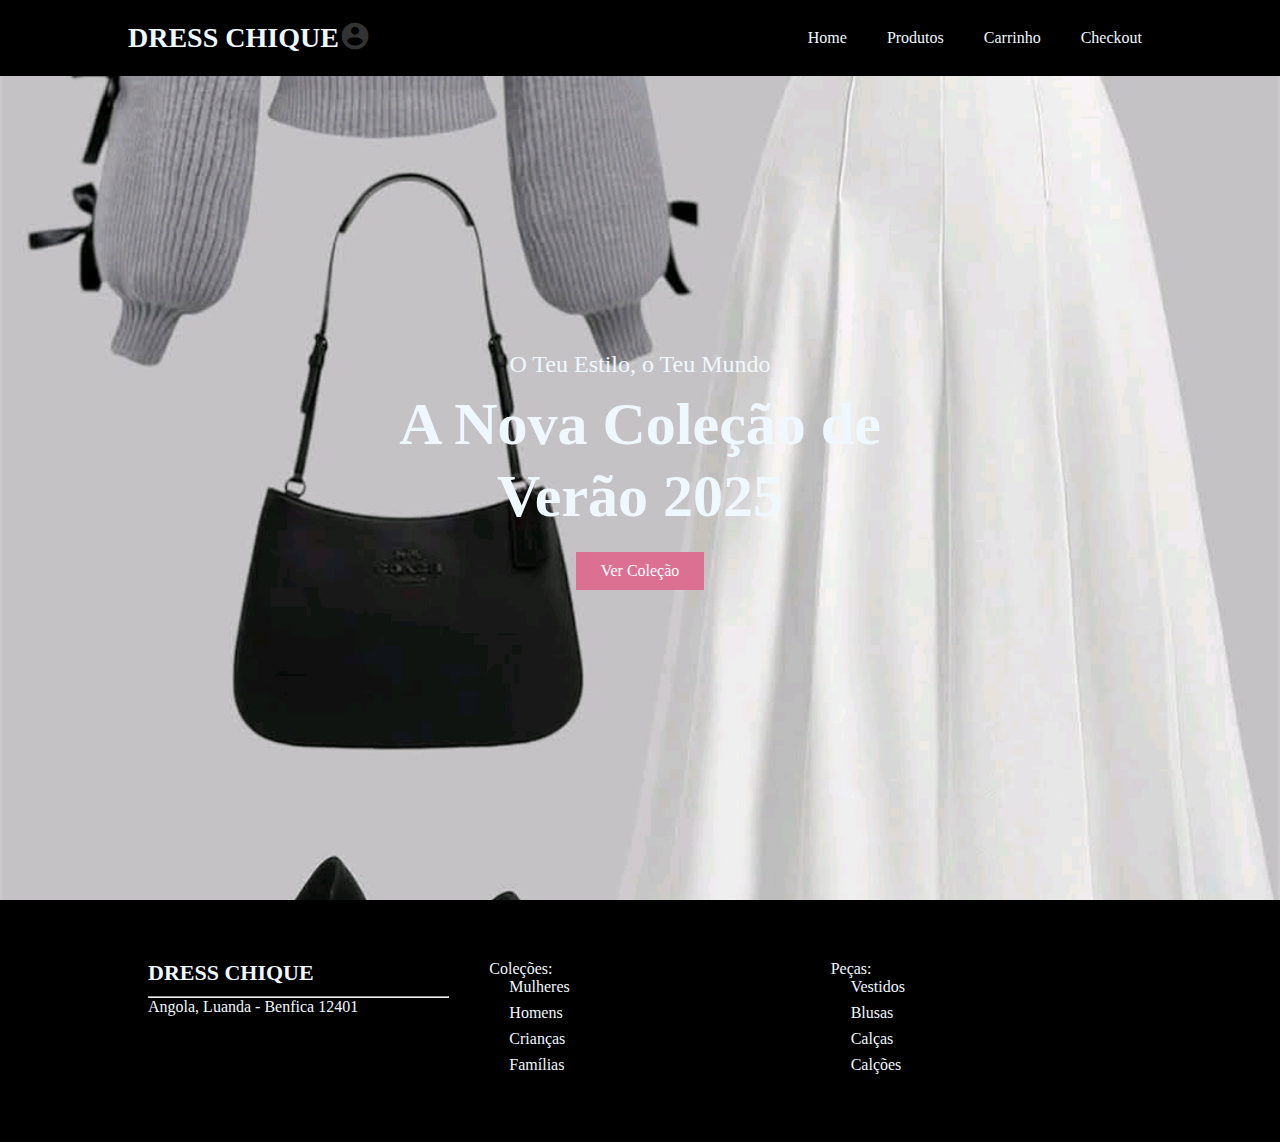
<file: index.html>
<!DOCTYPE html>
<html lang="pt-pt">
<head>
  <meta charset="UTF-8" />
  <meta name="viewport" content="width=device-width, initial-scale=1.0" />
  <title>DRESS CHIQUE - Moda Verão 2025</title>
  <link rel="stylesheet" href="css/style.css" />
  <!-- Importando ícones do Google -->
  <link href="https://fonts.googleapis.com/icon?family=Material+Icons" rel="stylesheet">
</head>
<body>

  <header>
    <div id="titulo" >
      <h1>DRESS CHIQUE</h1>
      <!-- Ícone de perfil -->
      <a href="perfil.html" title="Perfil do Usuário">
        <span class="material-icons" style="font-size:32px; color:#333; cursor:pointer;">
          account_circle
        </span>
      </a>
    </div>
    <nav>
      <ul class="navmenu">
        <li><a href="index.html">Home</a></li>
        <li><a href="produtos.html">Produtos</a></li>
        <li><a href="carrinho.html">Carrinho</a></li>
        <li><a href="checkout.html">Checkout</a></li>
      </ul>
    </nav>
  </header>

  <section class="main-home">
    <div class="main-text">
      <h3>O Teu Estilo, o Teu Mundo</h3>
      <h1>A Nova Coleção de <br />Verão 2025</h1>
      <a href="produtos.html" class="btn">Ver Coleção</a>
    </div>
  </section>

  <footer>
    <div class="footer-section">
      <h2>DRESS CHIQUE</h2>
      <hr />
      <p>Angola, Luanda - Benfica 12401</p>
    </div>
    <div class="footer-section">
      <p>Coleções:</p>
      <ul>
        <li>Mulheres</li>
        <li>Homens</li>
        <li>Crianças</li>
        <li>Famílias</li>
      </ul>
    </div>
    <div class="footer-section">
      <p>Peças:</p>
      <ul>
        <li>Vestidos</li>
        <li>Blusas</li>
        <li>Calças</li>
        <li>Calções</li>
      </ul>
    </div>
  </footer>

</body>
</html>
</file>
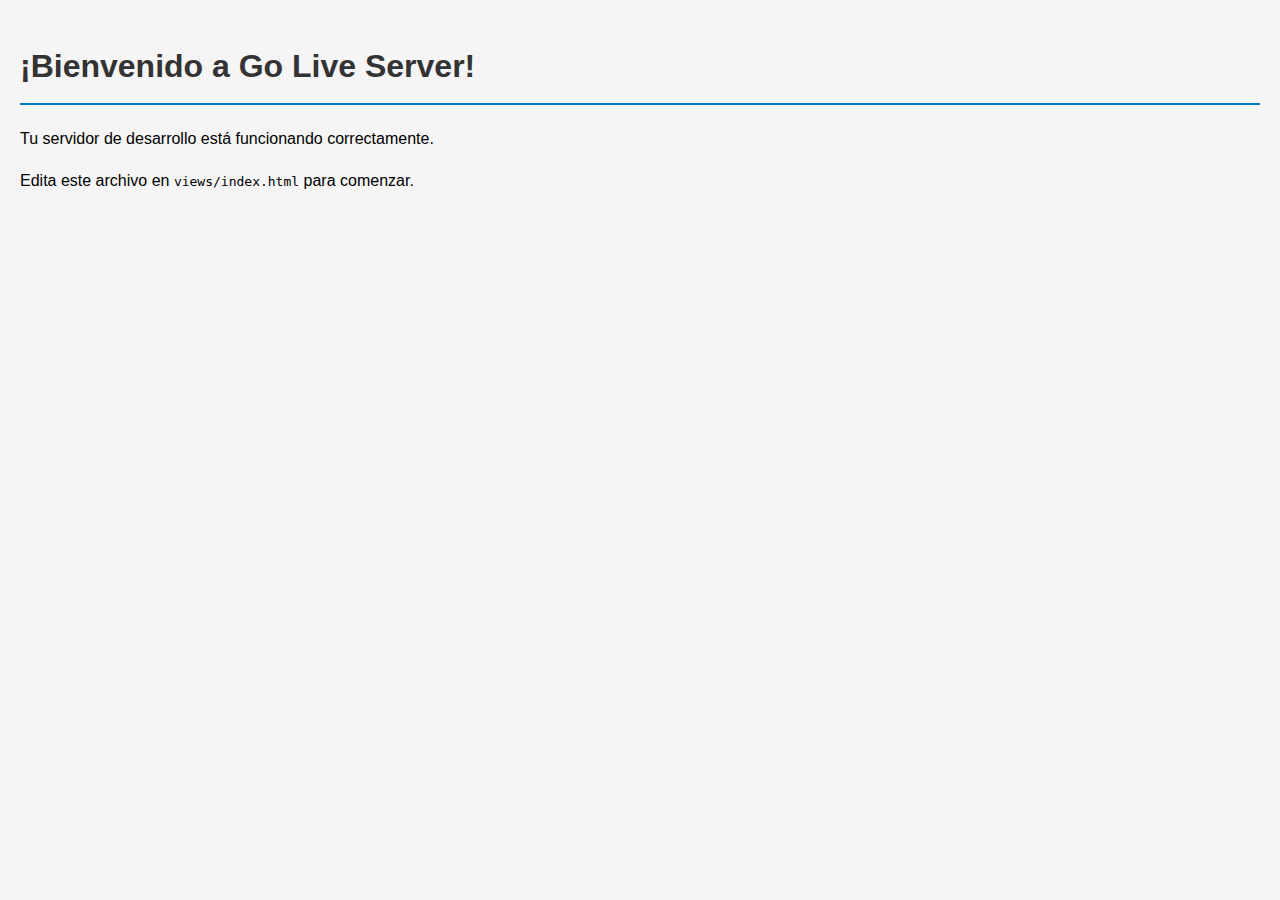
<file: views/index.html>
<!DOCTYPE html>
    <html lang="es">
    <head>
        <meta charset="UTF-8">
        <meta name="viewport" content="width=device-width, initial-scale=1.0">
        <title>Go Live Server - Proyecto</title>
        <link rel="stylesheet" href="/style/styles.css">
    </head>
    <body>
        <h1>¡Bienvenido a Go Live Server!</h1>
        <p>Tu servidor de desarrollo está funcionando correctamente.</p>
        <p>Edita este archivo en <code>views/index.html</code> para comenzar.</p>
        
    </body>
    </html>
</file>
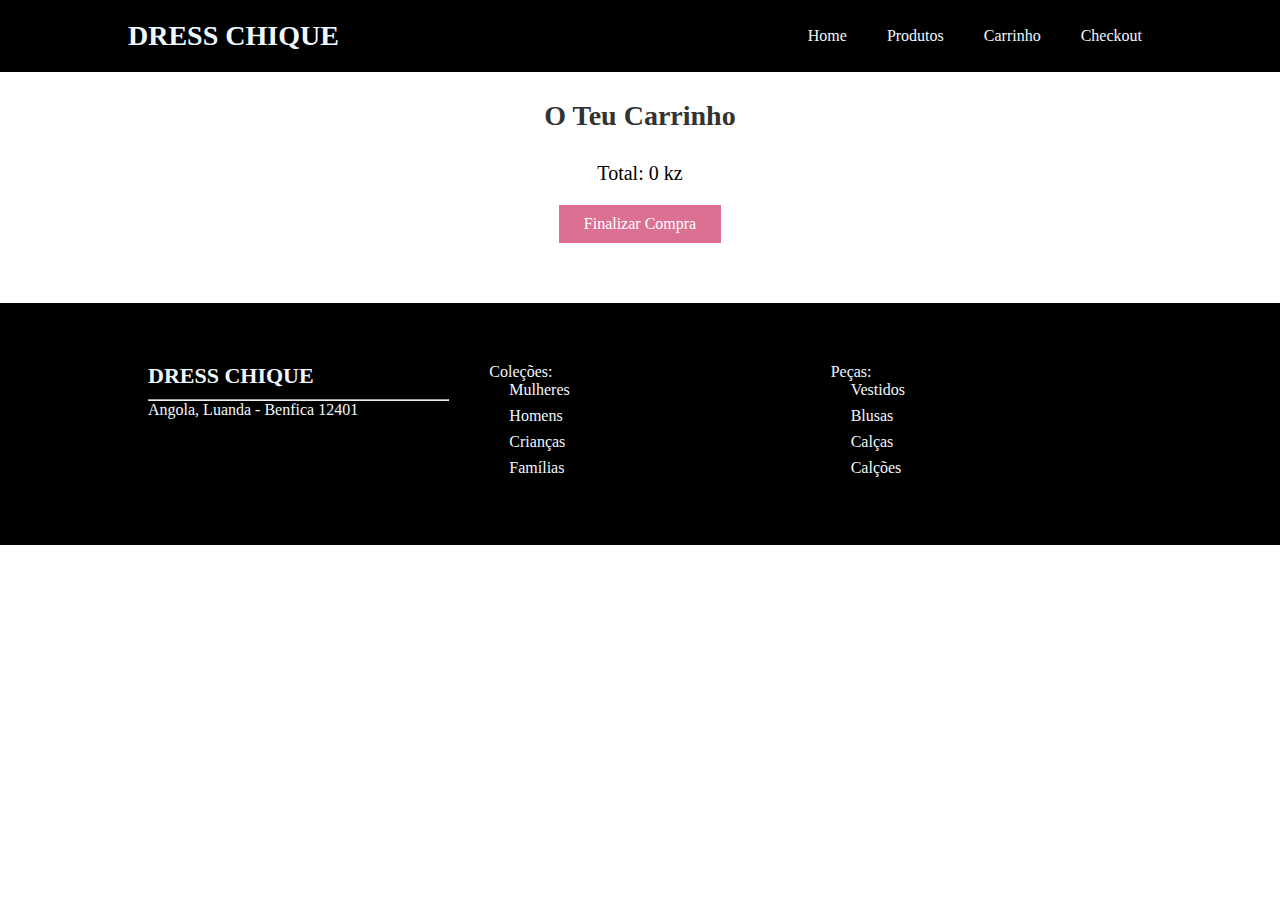
<file: carrinho.html>
<!DOCTYPE html>
<html lang="pt-pt">
<head>
  <meta charset="UTF-8" />
  <meta name="viewport" content="width=device-width, initial-scale=1.0" />
  <title>Carrinho - DRESS CHIQUE</title>
  <link rel="stylesheet" href="css/style.css" />
</head>
<body>

  <header>
    <div id="titulo">
      <h1>DRESS CHIQUE</h1>
    </div>
    <nav>
      <ul class="navmenu">
        <li><a href="index.html">Home</a></li>
        <li><a href="produtos.html">Produtos</a></li>
        <li><a href="carrinho.html">Carrinho</a></li>
        <li><a href="checkout.html">Checkout</a></li>
      </ul>
    </nav>
  </header>

  <main>
    <section class="carrinho">
      <h2>O Teu Carrinho</h2>
      <div id="itens-carrinho">
 ->
      </div>
      <div class="resumo-carrinho">
        <p>Total: <span id="total-carrinho">0 kz</span></p>
        <a href="checkout.html" class="btn">Finalizar Compra</a>
      </div>
    </section>
  </main>

  <footer>
    <div class="footer-section">
      <h2>DRESS CHIQUE</h2>
      <hr />
      <p>Angola, Luanda - Benfica 12401</p>
    </div>
    <div class="footer-section">
      <p>Coleções:</p>
      <ul>
        <li>Mulheres</li>
        <li>Homens</li>
        <li>Crianças</li>
        <li>Famílias</li>
      </ul>
    </div>
    <div class="footer-section">
      <p>Peças:</p>
      <ul>
        <li>Vestidos</li>
        <li>Blusas</li>
        <li>Calças</li>
        <li>Calções</li>
      </ul>
    </div>
  </footer>

  <script src="js/script.js"></script>
</body>
</html>
</file>
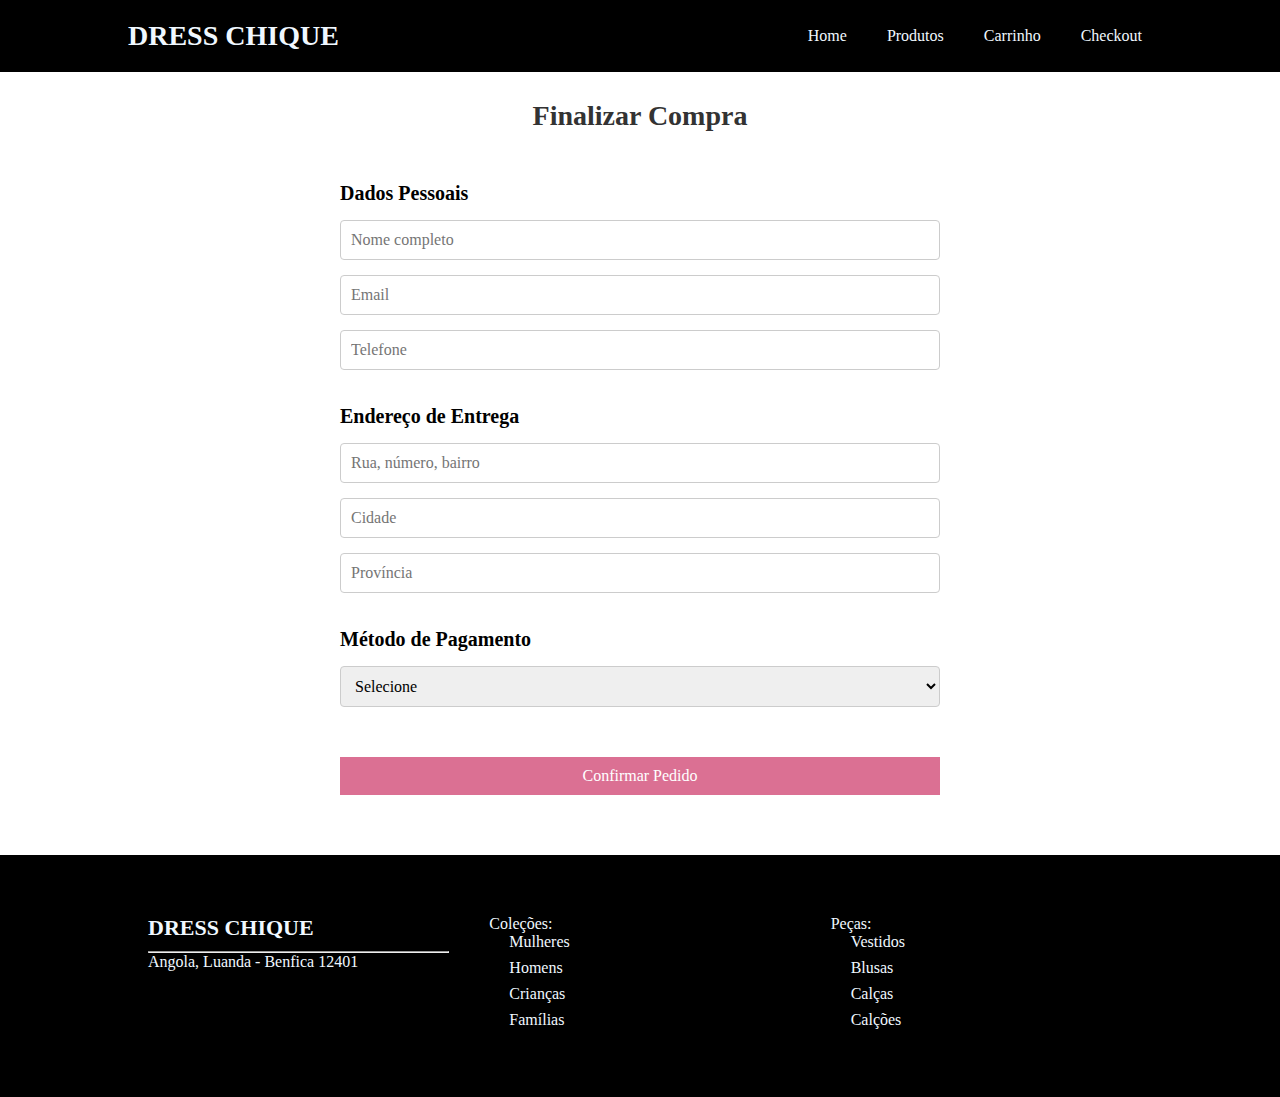
<file: checkout.html>
<!DOCTYPE html>
<html lang="pt-pt">
<head>
  <meta charset="UTF-8" />
  <meta name="viewport" content="width=device-width, initial-scale=1.0" />
  <title>Checkout - DRESS CHIQUE</title>
  <link rel="stylesheet" href="css/style.css" />
</head>
<body>

  <header>
    <div id="titulo">
      <h1>DRESS CHIQUE</h1>
    </div>
    <nav>
      <ul class="navmenu">
        <li><a href="index.html">Home</a></li>
        <li><a href="produtos.html">Produtos</a></li>
        <li><a href="carrinho.html">Carrinho</a></li>
        <li><a href="checkout.html">Checkout</a></li>
      </ul>
    </nav>
  </header>

  <main>
    <section class="checkout">
      <h2>Finalizar Compra</h2>
      <form id="form-checkout">
        <h3>Dados Pessoais</h3>
        <input type="text" name="nome" placeholder="Nome completo" required />
        <input type="email" name="email" placeholder="Email" required />
        <input type="text" name="telefone" placeholder="Telefone" required />

        <h3>Endereço de Entrega</h3>
        <input type="text" name="endereco" placeholder="Rua, número, bairro" required />
        <input type="text" name="cidade" placeholder="Cidade" required />
        <input type="text" name="provincia" placeholder="Província" required />

        <h3>Método de Pagamento</h3>
        <select name="pagamento" required>
          <option value="">Selecione</option>
          <option value="cartao">Cartão de Crédito</option>
          <option value="multicaixa">Referência Multicaixa</option>
          <option value="paypal">PayPal</option>
        </select>

        <div id="detalhes-pagamento">
     
        </div>

        <button type="submit" class="btn">Confirmar Pedido</button>
      </form>
    </section>
  </main>

  <footer>
    <div class="footer-section">
      <h2>DRESS CHIQUE</h2>
      <hr />
      <p>Angola, Luanda - Benfica 12401</p>
    </div>
    <div class="footer-section">
      <p>Coleções:</p>
      <ul>
        <li>Mulheres</li>
        <li>Homens</li>
        <li>Crianças</li>
        <li>Famílias</li>
      </ul>
    </div>
    <div class="footer-section">
      <p>Peças:</p>
      <ul>
        <li>Vestidos</li>
        <li>Blusas</li>
        <li>Calças</li>
        <li>Calções</li>
      </ul>
    </div>
  </footer>

  <script src="js/script.js"></script>
</body>
</html>
</file>
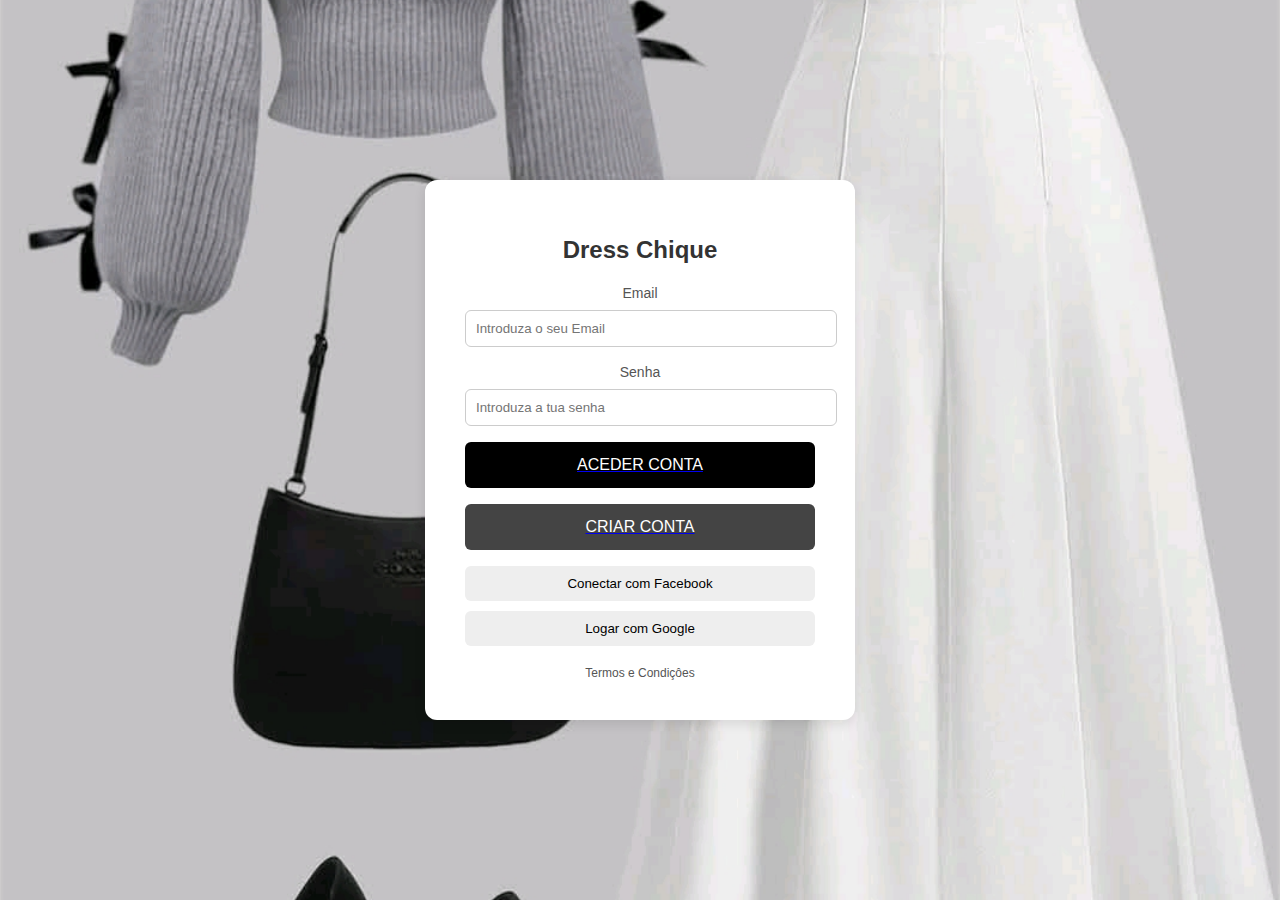
<file: login.html>
<!DOCTYPE html>
<html lang="es">
<head>
  <meta charset="UTF-8">
  <meta name="viewport" content="width=device-width, initial-scale=1.0">
  <title>Dress Chique - Login</title>

  <link rel="stylesheet" href="css/style2.css">
</head>
<body>
	<section class="main-home">
  <div class="container">
    <h1>Dress Chique</h1>
    <form>
      <label for="email">Email</label>
      <input type="email" id="email" placeholder="Introduza o seu Email" required>
      
      <label for="password">Senha</label>
      <input type="password" id="password" placeholder="Introduza a tua senha" required>
      
	  <a href="index.html"> <button type="button" class="btn btn-primary">ACEDER CONTA</button></a>
      <a href="registar.html"> <button type="button" class="btn btn-secondary">CRIAR CONTA</button></a>
    </form>
    
    <div class="social-btn">
      <button>Conectar com Facebook</button>
      <button>Logar com Google</button>
    </div>
    
    <div class="footer">
    
      <a href="#">Termos e Condiçôes</a>
    </div>
  </div>
  </section>
</body>
</html>
</file>
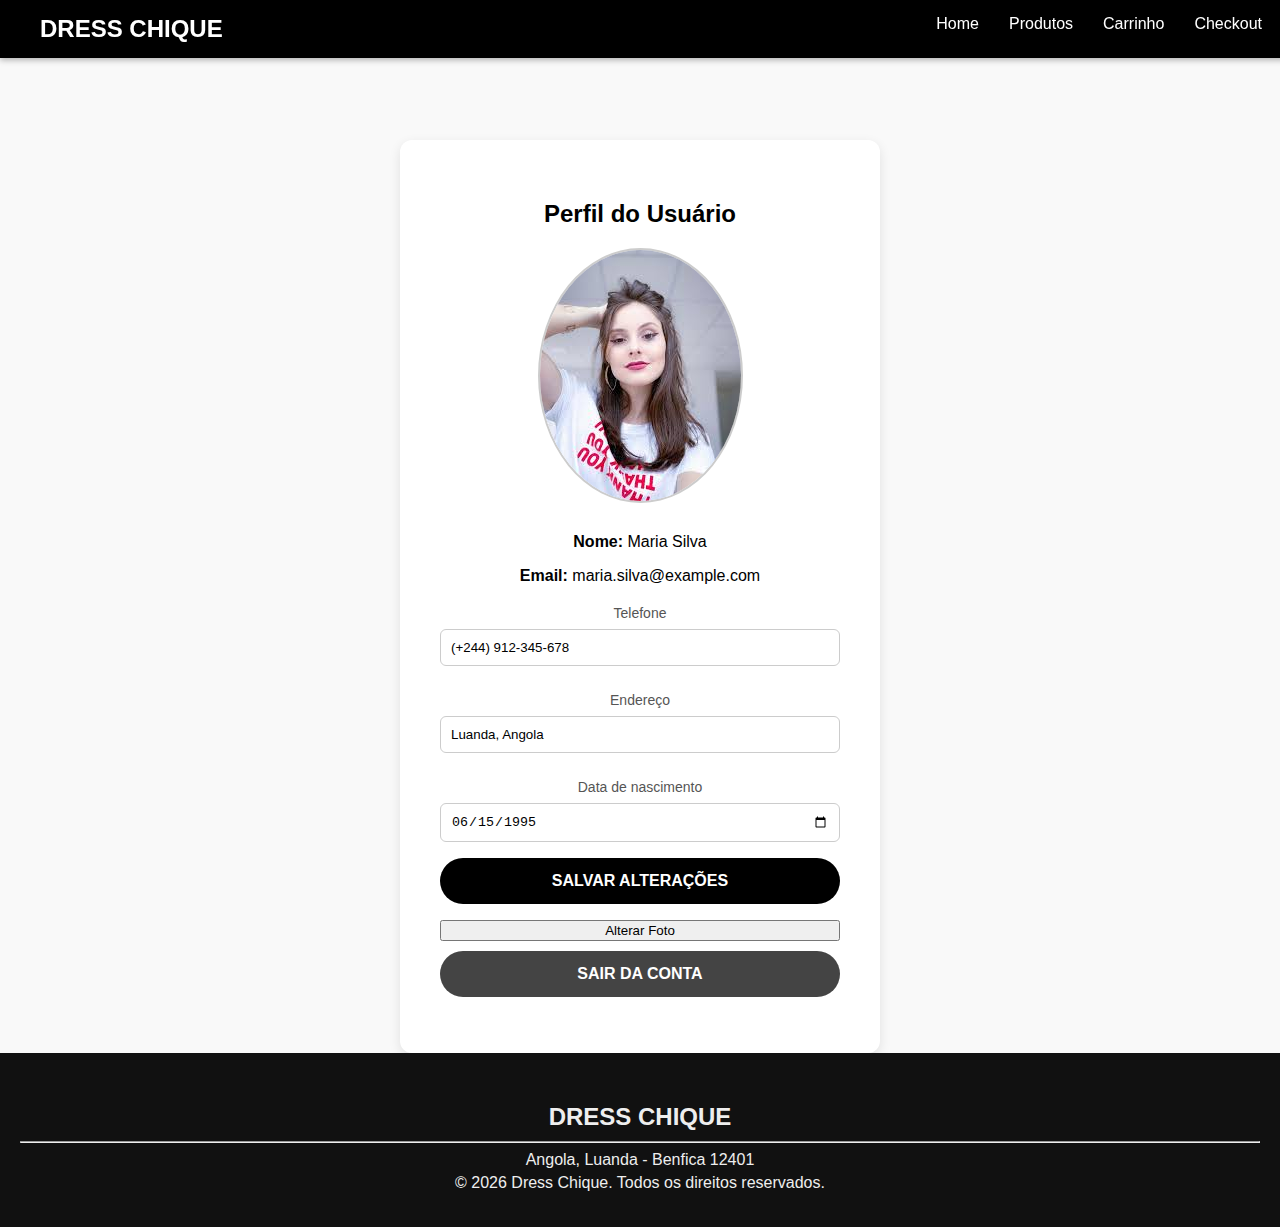
<file: perfil.html>
<!DOCTYPE html>
<html lang="pt-pt">
<head>
  <meta charset="UTF-8" />
  <meta name="viewport" content="width=device-width, initial-scale=1.0" />
  <title>DRESS CHIQUE - Perfil do Usuário</title>
  <link rel="stylesheet" href="css/style3.css" />
  <!-- Ícones do Google -->
  <link href="https://fonts.googleapis.com/icon?family=Material+Icons" rel="stylesheet">
</head>
<body>

  <!-- Cabeçalho -->
  <header>
    <div class="header-container">
      <!-- Logo -->
      <h1 class="logo">DRESS CHIQUE</h1>

      <!-- Navegação + ícone -->
      <nav>
        <ul class="navmenu">
          <li><a href="index.html">Home</a></li>
          <li><a href="produtos.html">Produtos</a></li>
          <li><a href="carrinho.html">Carrinho</a></li>
          <li><a href="checkout.html">Checkout</a></li>
          <li>
            <a href="perfil.html" title="Perfil do Usuário" class="profile-icon">
              <span class="material-icons">account_circle</span>
            </a>
          </li>
        </ul>
      </nav>
    </div>
  </header>

  <!-- Conteúdo principal -->
  <section class="main-profile">
    <div class="container">
      <h2>Perfil do Usuário</h2>
      
      <!-- Foto e dados -->
      <div class="profile-info">
        <img src="/imagens/ft prfil1.jpg" alt="Foto de perfil" class="profile-pic">
        <p><strong>Nome:</strong> Maria Silva</p>
        <p><strong>Email:</strong> maria.silva@example.com</p>
      </div>

      <!-- Formulário de edição -->
      <form>
        <label for="phone">Telefone</label>
        <input type="text" id="phone" placeholder="Digite seu telefone" value="(+244) 912-345-678">
        
        <label for="address">Endereço</label>
        <input type="text" id="address" placeholder="Digite seu endereço" value="Luanda, Angola">
        
        <label for="birthdate">Data de nascimento</label>
        <input type="date" id="birthdate" value="1995-06-15">
        
        <button type="submit" class="btn btn-primary">Salvar Alterações</button>
      </form>

      <!-- Ações -->
      <div class="social-btn">
        <button>Alterar Foto</button>
        <button onclick="window.location.href='index.html'" class="btn btn-secondary">Sair da Conta</button>
      </div>
    </div>
  </section>

  <!-- Rodapé -->
  <footer>
    <div class="footer-section center-footer">
      <h2>DRESS CHIQUE</h2>
      <hr />
      <p>Angola, Luanda - Benfica 12401</p>
      <p>© 2026 Dress Chique. Todos os direitos reservados.</p>
    </div>
  </footer>

</body>
</html>
</file>
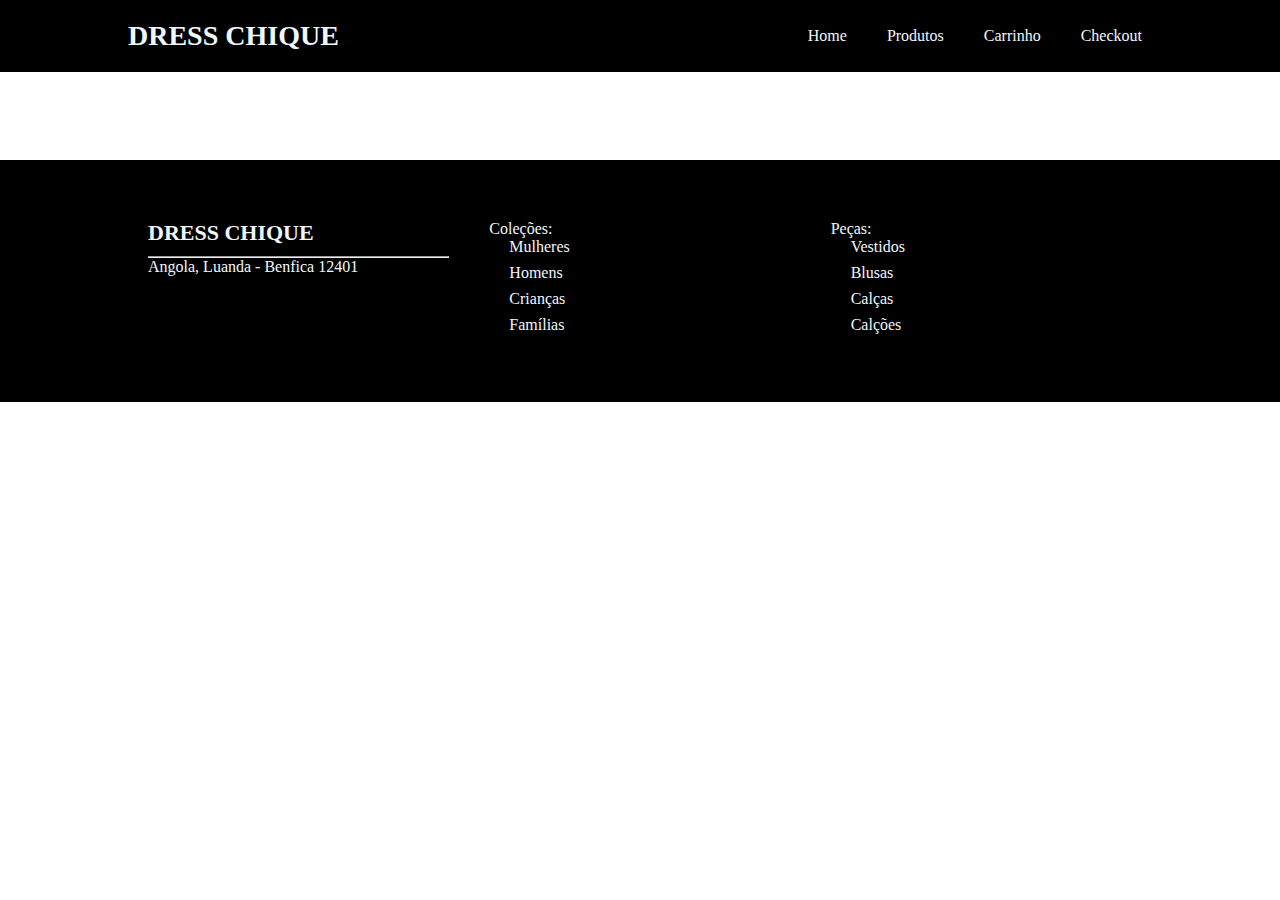
<file: produto.html>
<!DOCTYPE html>
<html lang="pt-pt">
<head>
  <meta charset="UTF-8" />
  <meta name="viewport" content="width=device-width, initial-scale=1.0" />
  <title>Detalhes do Produto - DRESS CHIQUE</title>
  <link rel="stylesheet" href="css/style.css" />
</head>
<body>

  <header>
    <div id="titulo">
      <h1>DRESS CHIQUE</h1>
    </div>
    <nav>
      <ul class="navmenu">
        <li><a href="index.html">Home</a></li>
        <li><a href="produtos.html">Produtos</a></li>
        <li><a href="carrinho.html">Carrinho</a></li>
        <li><a href="checkout.html">Checkout</a></li>
      </ul>
    </nav>
  </header>

  <main>
    <section class="produto-detalhe" id="produto-detalhe">

    </section>
  </main>

  <footer>
    <div class="footer-section">
      <h2>DRESS CHIQUE</h2>
      <hr />
      <p>Angola, Luanda - Benfica 12401</p>
    </div>
    <div class="footer-section">
      <p>Coleções:</p>
      <ul>
        <li>Mulheres</li>
        <li>Homens</li>
        <li>Crianças</li>
        <li>Famílias</li>
      </ul>
    </div>
    <div class="footer-section">
      <p>Peças:</p>
      <ul>
        <li>Vestidos</li>
        <li>Blusas</li>
        <li>Calças</li>
        <li>Calções</li>
      </ul>
    </div>
  </footer>

  <script src="js/script.js"></script>
</body>
</html>
</file>
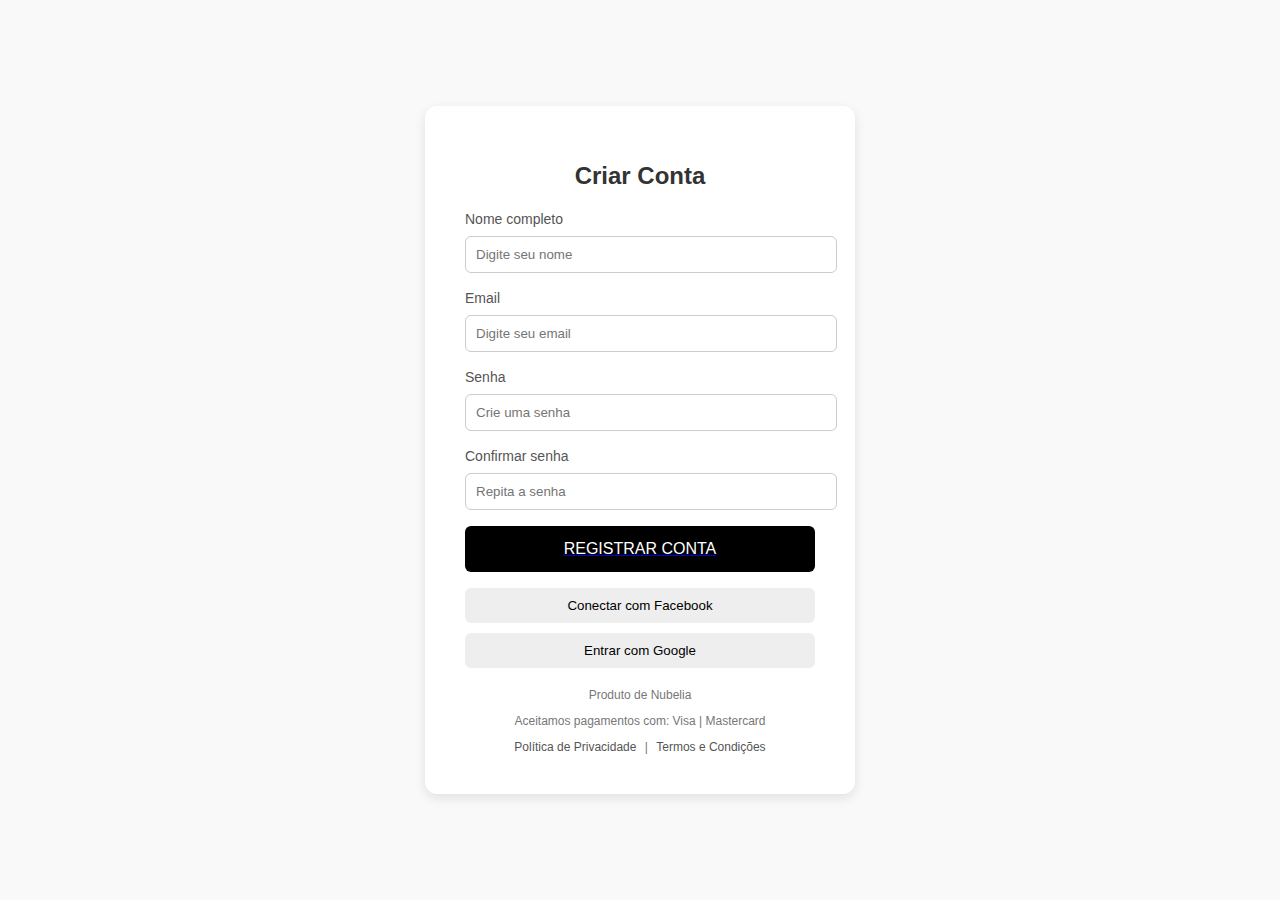
<file: registar.html>
<!DOCTYPE html>
<html lang="pt">
<head>
  <meta charset="UTF-8">
  <meta name="viewport" content="width=device-width, initial-scale=1.0">
  <title>Dress Chique - Criar Conta</title>

  <link rel="stylesheet" href="css/style2.css">
</head>
<body>
  <div class="container">
    <h1>Criar Conta</h1>
    <form>
      <label for="name">Nome completo</label>
      <input type="text" id="name" placeholder="Digite seu nome" required>
      
      <label for="email">Email</label>
      <input type="email" id="email" placeholder="Digite seu email" required>
      
      <label for="password">Senha</label>
      <input type="password" id="password" placeholder="Crie uma senha" required>
      
      <label for="confirm-password">Confirmar senha</label>
      <input type="password" id="confirm-password" placeholder="Repita a senha" required>
      
      <a href="index.html"><button type="button" class="btn btn-primary">REGISTRAR CONTA</button></a>
    </form>
    
    <div class="social-btn">
      <button>Conectar com Facebook</button>
      <button>Entrar com Google</button>
    </div>
    
    <div class="footer">
      <p>Produto de Nubelia</p>
      <p>Aceitamos pagamentos com: Visa | Mastercard</p>
      <a href="#">Política de Privacidade</a> | 
      <a href="#">Termos e Condições</a>
    </div>
  </div>
</body>
</html>
</file>
<file: style/styles.css>
/* Estilos básicos - Go Live Server */
body {
    font-family: 'Segoe UI', Tahoma, Geneva, Verdana, sans-serif;
    margin: 0;
    padding: 20px;
    line-height: 1.6;
    background-color: #f5f5f5;
}

h1 {
    color: #333;
    border-bottom: 2px solid #007acc;
    padding-bottom: 10px;
}
</file>
<file: css/style2.css>
body {
  font-family: 'Segoe UI', sans-serif;
  background: #f9f9f9;
  margin: 0;
  padding: 0;
  display: flex;
  justify-content: center;
  align-items: center;
  height: 100vh;
}

/* Container usado no perfil */
.container {
  background: #fff;
  padding: 40px;
  border-radius: 12px;
  box-shadow: 0 4px 12px rgba(0,0,0,0.1);
  width: 350px;
}

h1 {
  text-align: center;
  margin-bottom: 20px;
  font-size: 24px;
  color: #333;
}

label {
  font-size: 14px;
  color: #555;
}

input {
  width: 100%;
  padding: 10px;
  margin: 8px 0 16px;
  border: 1px solid #ccc;
  border-radius: 6px;
}

/* Botões unificados */
.btn {
  display: block;          
  width: 100%;             
  padding: 14px;        
  border: none;
  border-radius: 6px;
  font-size: 16px;
  cursor: pointer;
  margin-bottom: 16px;     
  box-sizing: border-box; 
}

.btn-primary {
  background: #000;
  color: #fff;
}

.btn-secondary {
  background: #444;
  color: #fff;
}

/* Botões sociais */
.social-btn {
  display: flex;
  flex-direction: column;
  gap: 10px;
}

.social-btn button {
  background: #eee;
  border: none;
  padding: 10px;
  border-radius: 6px;
  cursor: pointer;
}

/* Rodapé */
.footer {
  text-align: center;
  font-size: 12px;
  color: #777;
  margin-top: 20px;
}

.footer a {
  color: #555;
  text-decoration: none;
  margin: 0 5px;
}

/* Página inicial */
.main-home {
  height: 100vh;
  background: url('../imagens/3.jpg') center/cover no-repeat;
  display: flex;
  align-items: center;
  justify-content: center;
  text-align: center;
  width: 100%;
}
</file>
<file: css/style.css>
/* Reset e base */
* {
  margin: 0;
  padding: 0;
  box-sizing: border-box;
  scroll-behavior: smooth;
  font-family: 'Times New Roman', Times, serif;
  list-style: none;
  text-decoration: none;
}

body {
  background-color: #fff;
  color: #000;
}

/* Cabeçalho */
header {
  background-color: black;
  position: fixed;
  width: 100%;
  top: 0;
  z-index: 1000;
  display: flex;
  align-items: center;
  justify-content: space-between;
  padding: 20px 10%;
}

#titulo h1 {
  color: aliceblue;
  font-size: 28px;
}

.navmenu {
  display: flex;
  gap: 20px;
}

.navmenu a {
  color: aliceblue;
  font-size: 16px;
  text-transform: capitalize;
  padding: 10px;
  transition: color 0.3s ease;
}

.navmenu a:hover {
  color: palevioletred;
}

/* Seções */
section {
  padding: 100px 10% 60px;
}

.main-home {
  height: 100vh;
  background: url('../imagens/3.jpg') center/cover no-repeat;
  display: flex;
  align-items: center;
  justify-content: center;
  text-align: center;
}

.main-text h3 {
  color: aliceblue;
  font-size: 24px;
  font-weight: 500;
  margin-bottom: 10px;
}

.main-text h1 {
  color: aliceblue;
  font-size: 60px;
  font-weight: 700;
  line-height: 1.2;
}

.btn {
  display: inline-block;
  margin-top: 20px;
  padding: 10px 25px;
  background-color: palevioletred;
  color: white;
  border: none;
  cursor: pointer;
  font-size: 16px;
  transition: background 0.3s ease;
}

.btn:hover {
  background-color: #c94f7c;
}

/* Produtos */
.produtos h2,
.carrinho h2,
.checkout h2 {
  font-size: 28px;
  margin-bottom: 30px;
  text-align: center;
  color: #333;
}

.grid {
  display: flex;
  flex-wrap: wrap;
  gap: 30px;
  justify-content: center;
}

.produto,
.item-carrinho,
.produto-detalhado {
  background-color: #f9f9f9;
  border-radius: 8px;
  overflow: hidden;
  box-shadow: 0 4px 10px rgba(0, 0, 0, 0.1);
  transition: transform 0.3s ease;
  width: 250px;
  text-align: center;
  padding-bottom: 15px;
}

.produto:hover {
  transform: scale(0.97);
}

.produto img,
.item-carrinho img,
.produto-detalhado img {
  width: 100%;
  height: 300px;
  object-fit: cover;
}

.produto h4,
.item-carrinho h4 {
  margin: 10px 0;
  color: #000;
}

.produto p,
.item-carrinho p {
  font-size: 16px;
  color: #444;
}

/* Produto Detalhado */
.produto-detalhado {
  display: flex;
  gap: 30px;
  padding: 20px;
  max-width: 900px;
  margin: 0 auto;
  width: 350px;
}


.produto-detalhado img {
  width: 50%;
  height: auto;
}

.produto-detalhado div {
  flex: 1;
  text-align: left;
}

/* Carrinho */
.item-carrinho {
  display: flex;
  gap: 20px;
  padding: 15px;
  align-items: center;
}

.item-carrinho input[type='number'] {
  width: 60px;
  padding: 5px;
}

.resumo-carrinho {
  text-align: center;
  margin-top: 30px;
  font-size: 20px;
}
.btc{
 display: inline-block;
  margin-top: 5px;
  padding: 5px 10px;
  background-color: rgb(112, 171, 216);
  color: white;
  border: none;
  cursor: pointer;
  font-size: 16px;
  transition: background 0.3s ease;


}
.btc:hover {
  background-color: rgb(49, 157, 239);
}
.btc2{
  color: white;
background-color:#c94f7c ;
display: inline-block;
margin-top: 5px;
padding-top: 3px;
padding-bottom: 3px;
font-size: 14px;
border: none;
transition: background  0.3s;
cursor: pointer;
}

.btc2:hover{
background-color: #a32151 ;

}
/* Checkout */
.checkout form {
  max-width: 600px;
  margin: 0 auto;
  display: flex;
  flex-direction: column;
  gap: 15px;
}

.checkout input,
.checkout select {
  padding: 10px;
  font-size: 16px;
  border: 1px solid #ccc;
  border-radius: 4px;
}

.checkout h3 {
  margin-top: 20px;
  font-size: 20px;
}

/* Rodapé */
footer {
  background-color: black;
  color: aliceblue;
  display: flex;
  flex-wrap: wrap;
  justify-content: space-around;
  padding: 40px 10%;
}

.footer-section {
  flex: 1 1 200px;
  margin: 20px;
}

.footer-section h2 {
  font-size: 22px;
  margin-bottom: 10px;
}

.footer-section ul {
  padding-left: 20px;
}

.footer-section ul li {
  margin-bottom: 8px;
  font-size: 16px;
}

/* Responsivo */
@media (max-width: 768px) {
  .main-text h1 {
    font-size: 40px;
  }

  .main-text h3 {
    font-size: 18px;
  }

  .grid {
    flex-direction: column;
    align-items: center;
  }

  .produto-detalhado {
    flex-direction: column;
    align-items: center;
  }

  .produto-detalhado img {
    width: 100%;
  }

  header {
    flex-direction: column;
    align-items: flex-start;
  }

  .navmenu {
    flex-direction: column;
    gap: 10px;
    margin-top: 10px;
  }

  footer {
    flex-direction: column;
    align-items: center;
  }
}
.item-carrinho button {
  background-color: crimson;
  color: white;
  border: none;
  padding: 8px 16px;
  margin-top: 10px;
  cursor: pointer;
  border-radius: 4px;
  font-size: 14px;
  max-width: 100%;
  white-space: nowrap;
  overflow: hidden;
  text-overflow: ellipsis;
}

.item-carrinho button:hover {
  background-color: darkred;
}

.item-carrinho button:hover {
  background-color: darkred;
}
.item-carrinho {
  display: flex;
  flex-wrap: wrap;
  gap: 20px;
  padding: 15px;
  align-items: flex-start;
}
img {
  max-width: 120px;
}
#titulo{
  display:flex; 
  justify-content:space-between;
  align-items:center;}
</file>
<file: css/style3.css>
/* Reset básico */
body {
  font-family: 'Segoe UI', sans-serif;
  background: #f9f9f9;
  margin: 0;
  padding: 0;
  min-height: 100vh;
  display: flex;
  flex-direction: column;
}

/* Cabeçalho preto com menu à direita */
header {
  position: fixed;
  top: 0;
  width: 100%;
  background: #000; /* fundo preto */
  box-shadow: 0 2px 6px rgba(0,0,0,0.3);
  z-index: 1000;
  padding: 15px 40px;
}

.header-container {
  display: flex;
  justify-content: space-between; /* logo à esquerda, menu à direita */
  align-items: center;
}

.logo {
  font-size: 24px;
  font-weight: bold;
  color: #fff; /* texto branco para contraste */
  margin: 0;
}

/* Navegação à direita */
.navmenu {
  list-style: none;
  display: flex;
  gap: 30px;
  margin: 0;
  padding: 0;
}

.navmenu li a {
  text-decoration: none;
  color: #fff; /* links brancos */
  font-weight: 500;
  transition: color 0.3s;
}

.navmenu li a:hover {
  color: #e91e63; /* rosa destaque */
}

/* Ícone de perfil */
.profile-icon .material-icons {
  font-size: 28px;
  color: #fff;
  cursor: pointer;
  vertical-align: middle;
}

/* Conteúdo principal */
.main-profile {
  flex: 1;
  display: flex;
  justify-content: center;
  align-items: flex-start;
  padding-top: 140px; /* espaço para não ficar escondido pelo header fixo */
}

.container {
  background: #fff;
  padding: 40px;
  border-radius: 12px;
  box-shadow: 0 4px 12px rgba(0,0,0,0.1);
  width: 400px;
  text-align: center;
}

/* Perfil */
.profile-info {
  margin-bottom: 20px;
}

.profile-pic {
  border-radius: 50%;
  border: 2px solid #ccc;
  margin-bottom: 10px;
}

/* Formulário */
label {
  font-size: 14px;
  color: #555;
  display: block;
  margin-top: 10px;
}

input {
  width: 100%;
  padding: 10px;
  margin: 8px 0 16px;
  border: 1px solid #ccc;
  border-radius: 6px;
  box-sizing: border-box;
}

/* Botões */
.btn {
  display: block;
  width: 100%;
  padding: 14px;
  border: none;
  border-radius: 30px;
  font-size: 16px;
  cursor: pointer;
  margin-bottom: 16px;
  background: linear-gradient(135deg, #e91e63, #ff4081);
  color: #fff;
  font-weight: bold;
  text-transform: uppercase;
  transition: transform 0.2s, box-shadow 0.2s;
}

.btn:hover {
  transform: translateY(-2px);
  box-shadow: 0 6px 12px rgba(0,0,0,0.2);
}

.btn-primary {
  background: #000;
  color: #fff;
}

.btn-secondary {
  background: #444;
  color: #fff;
}

.social-btn {
  display: flex;
  flex-direction: column;
  gap: 10px;
}

/* Footer centralizado */
footer {
  background: #111;
  color: #eee;
  padding: 30px 20px;
  text-align: center;
}

footer h2 {
  margin-bottom: 10px;
}

footer p {
  margin: 5px 0;
}

footer a {
  color: #e91e63;
  text-decoration: none;
}

footer a:hover {
  text-decoration: underline;
}
</file>
